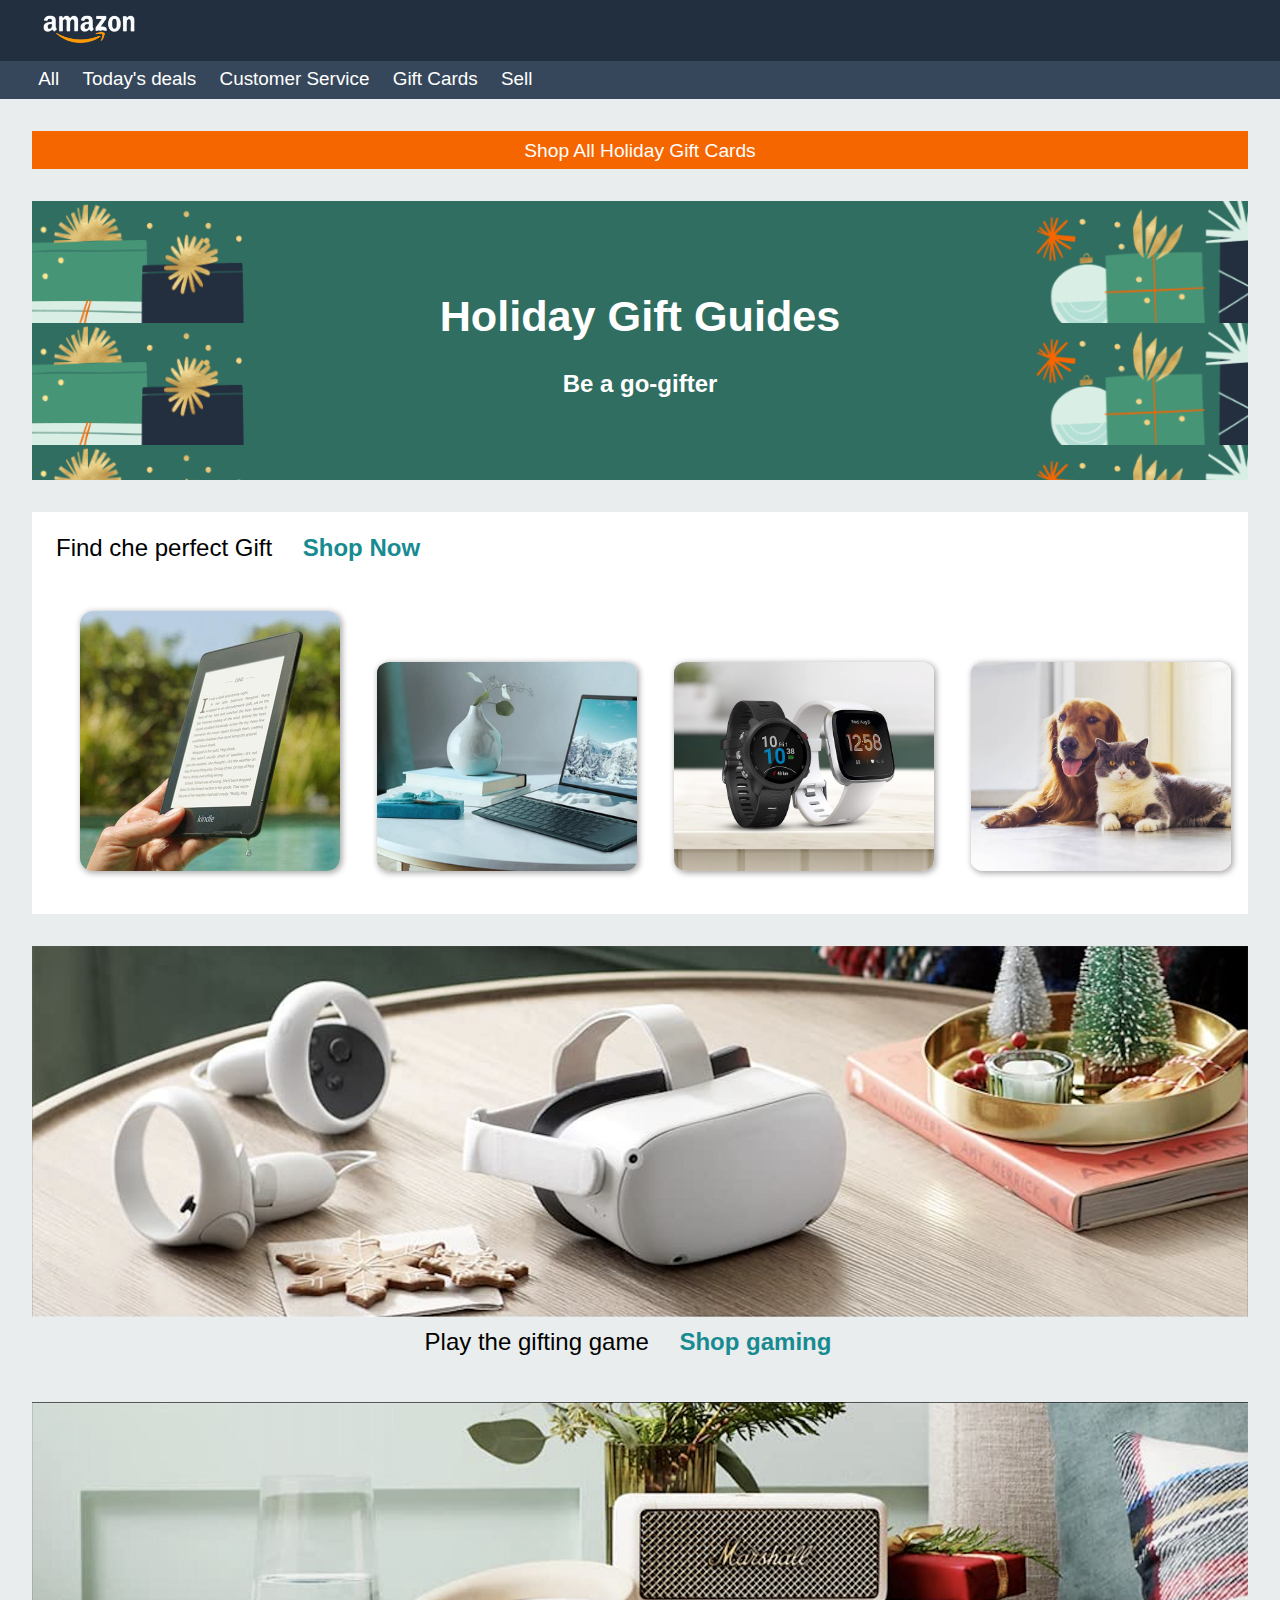
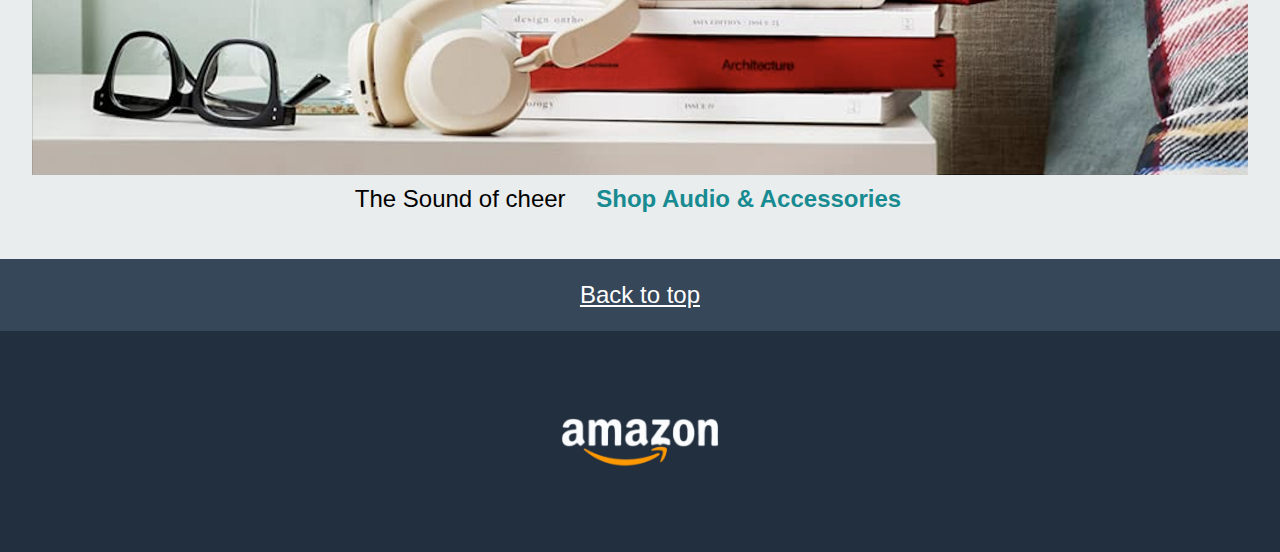
<file: Amazon Page/index.html>
<!DOCTYPE html>
<html lang="en">
<head>
    <!-- CSS -->
    <link rel="stylesheet" href="./assets/css/reset.css">
    <link rel="stylesheet" href="./assets/css/style.css">
    <meta charset="UTF-8">
    <meta name="viewport" content="width=device-width, initial-scale=1.0">
    <title> Amazon Page</title>
</head>
<body>
 
    <div id="all_page">


        <!-- HEADER (LOGO AMAZON)-->
        <header>
            <div id="logo">
            <img src="/Amazon Page/assets/images/logo.png" alt="logo_Amazon">
            </div>
        </header>


        <!--NAV: MENU' DI NAVIGAZIONE -->
        <nav>
            <ul>
                <li>  <a href="#" title="Pagina Principale"> All             </a> </li>
                <li>  <a href="#" title="Today's deals"> Today's deals       </a> </li>
                <li> <a href="#" title="Customer Service"> Customer Service  </a> </li>
                <li> <a href="#" title="Gift Cards"> Gift Cards              </a> </li>
                <li> <a href="#" title="Sell"> Sell                          </a> </li>
            </ul>
        </nav>



        <!-- MAIN --> 
        <main id="top" >
        
    
    
            <!-- 1° SEZIONE: SHOP ALL HOLIDAY GIFT CARDS -->
                <section id="firstsection" class="textcentersection fontwhitesection">
                    <p> Shop All Holiday Gift Cards</p>
                </section>


            <!-- 2° SEZIONE: HOLIDAY GIFT GUIDES -->
                <section id="secondsection" class="textcentersection fontwhitesection">
                    <h1> Holiday Gift Guides </h1>
                    <p> Be a go-gifter </p>
                </section>
                
             <!-- 3° SEZIONE: 4 IMMAGINI -->
                <section id="thirdsection" >
                        <p class="textmain"> Find che perfect Gift 
                            <a href="#" title="Shop Now" class="textblue"> Shop Now</a>        
                        </p>
            
                    <div id="photocontainer">

                        <div>
                           <img src="./assets/images/img_1.jpg" alt="iPad"> 
                        </div>
           
                        <div>
                            <img src="./assets/images/img_2.jpg" alt="PC sul tavolo"> 
                        </div>
            
                        <div>
                            <img  src="./assets/images/img_3.jpg" alt="Orologi"> 
                        </div>
           
                        <div>
                            <img src="./assets/images/img_4.jpg" alt="Cani e Gatti"> 
                        </div>
            
                    </div>    
                </section> 

            <!-- 4° SEZIONE: 2 IMMAGINI + TESTI-->
            <section>
                <figure class="finalimg">
                    <div>
                        <img src="./assets/images/img_9.png" alt="VR per giocare">
                    </div>
                    <figcaption class="textcentersection textmain"> Play the gifting game 
                        <a href="#" title="Shop gaming" class="textblue"> Shop gaming</a>        
                    </figcaption>
            </figure>
            </section>
            
            <section>
                <figure class="finalimg">
                    <div>
                        <img src="./assets/images/img_10.png" alt="VR per giocare">
                    </div>
                    <figcaption class="textcentersection textmain"> The Sound of cheer
                        <a href="#" title="Shop gaming" class="textblue"> Shop Audio & Accessories</a>        
                    </figcaption>
            </figure>
            </section>
        </main>


            

        <!-- ASIDE -->
        <aside class="textcentersection"> 
            <a href="#top"> Back to top</a>
        </aside>



        <!-- FOOTER -->
        <footer>
            <div>
            <img src="assets/images/logo.png">
            </div>
        </footer>
</div>
</body>
</html>
</file>
<file: Amazon Page/assets/css/style.css>
/************* INFORMAZIONI GENERALI *****************/
* {
    box-sizing: border-box;
} 
body {
    font-family: Arial, Helvetica, sans-serif;

}
#all_page {
    margin: 0 auto;
    background-color: #eaeded;
    
}

/************************FINE HEADER****************************/

header {
    background-color: #222f3f;
}

#logo {
    padding: 0.7em 1em 0.8em 2.5em;
}

#logo img {
    width: 8%;
    background-size: contain;
}


/************************FINE HEADER****************************/


/************************INIZIO NAV****************************/

nav {
    background-color: #36475B;
    padding: 0.6em 1em 0.6em 1.8em;
    
}

nav ul li {
    display: inline-block;
    list-style-type: none;
}

nav a {
    color: white;
    text-decoration: none;
    font-size: 1.18em;
    margin: 0 0.5em;
    text-align: left;
}
/************************FINE NAV****************************/

/************************INZIO MAIN****************************/

section {
    width: 95%;
    margin: 2em auto;
}
.textcentersection {
    text-align: center;
}
.fontwhitesection {
    color: white;
}
.textmain {
    font-size:1.5em;
    
}
.textblue {
    color: #178b91;
    text-decoration: none;
    font-weight: bold;
    padding: 1em;
}

/****************** 1° SEZIONE: SHOP ALL HOLIDAY GIFT CARDS *****/
#firstsection {
    background-color: #f56600;
    padding: 0.6em;
}
#firstsection p {
    font-size: 1.2em;
}

/****************** 2° SEZIONE: SHOP ALL HOLIDAY GIFT CARDS *****/

#secondsection {
    background-image: url(../images/bg-image.png);
    background-size: contain;
    padding: 4.5em 0 4.5em 0;
    font-weight: bold;
    line-height: 2;   
}

#secondsection:hover {
    background-image: url(../images/bg-img.png);
    background-size: contain;
    padding: 4.5em 0 4.5em 0;
    font-weight: bold;
    line-height: 2; 
}
#secondsection h1 {
    font-size: 2.7em;   
}


#secondsection p {
    font-size: 1.5em;   
}

/****************** 3° SEZIONE: 4 IMMAGINI ****************/
#thirdsection {
    background-color: white;
    
}

#thirdsection p {
    padding: 1em 0 0.8em 1em;
}

#photocontainer  {
    padding: 1em 0 1.5em 2em;
}

#photocontainer div {
    display: inline-block;
    margin: 1em;
    width: 22%;
    
} 
#photocontainer div:last-child {
    margin-right: 0;
} 
#photocontainer img {
    max-width: 100%;
    max-height: 100%;
    border-radius: 5%;
    box-shadow: 0.1em 0.1em 0.4em rgb(167, 164, 164);
    
}


/************* 4°/5° SEZIONI IMMAGINI **************/
.finalimg {
    margin: 0 0 3em 0;
}
.finalimg div {
    text-align: center;
}
.finalimg img {
    max-width: 100%;
    background-size: contain;
}
.finalimg figcaption {
    
    margin: 0.4em 0 0 0;
}

/***************** INZIO ASIDE ******************/
aside {
    background-color: #364759;
    padding: 1.5em;
}
aside a{
    color: white;
    font-size: 1.5em;
    
}
/***************** FINE ASIDE ******************/

/************ INZIO FOOTER******************/

footer {
    background-color: #222f3f;
    padding: 5em;
}
footer div{
    text-align: center;
}
footer img {
    width: 15%;
}
/************ FINE FOOTER******************/
</file>
